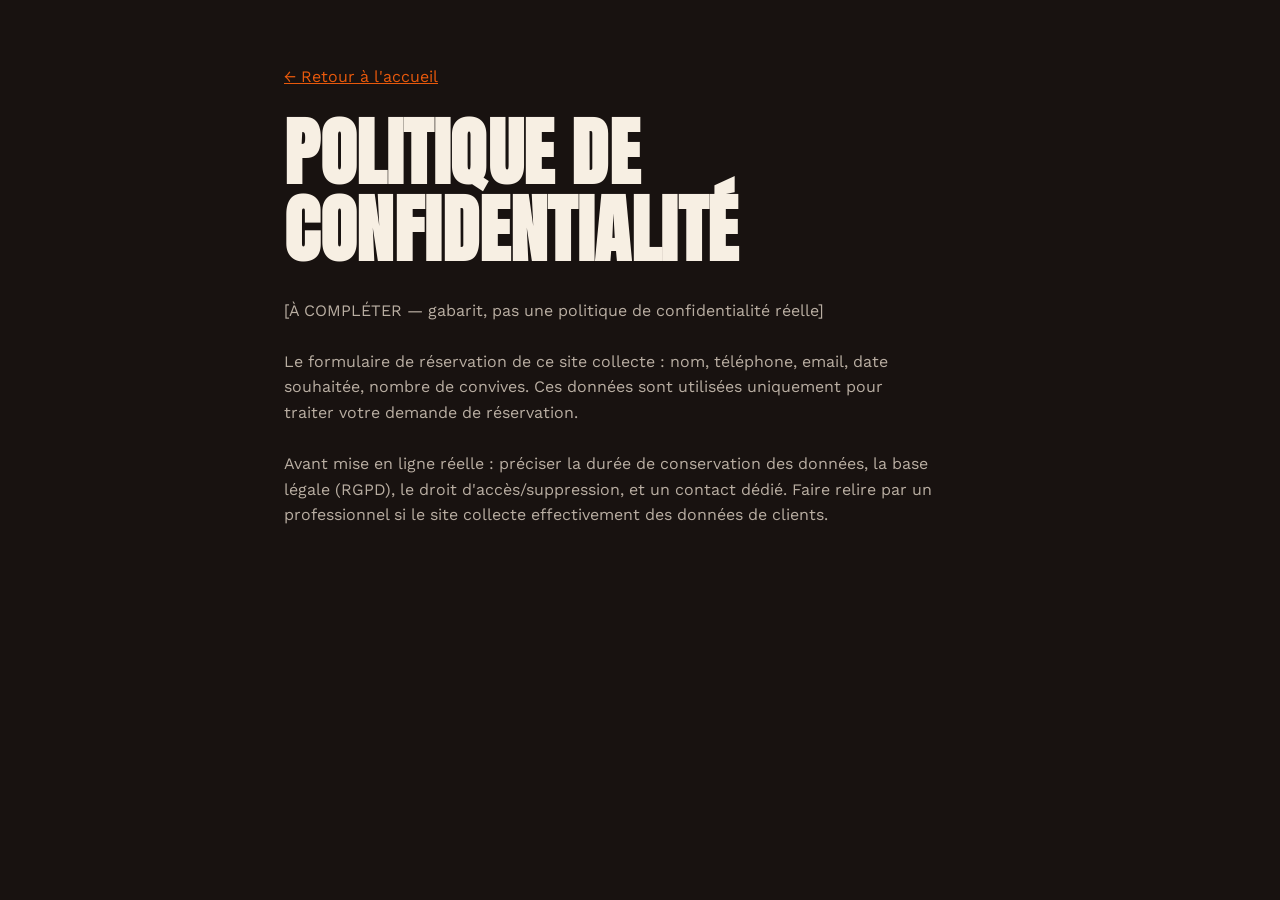
<file: confidentialite.html>
<!DOCTYPE html>
<html lang="fr">
<head>
<meta charset="UTF-8">
<meta name="viewport" content="width=device-width, initial-scale=1.0">
<title>Politique de confidentialité — BRAISE</title>
<link rel="icon" href="data:image/svg+xml,%3Csvg xmlns='http://www.w3.org/2000/svg' viewBox='0 0 100 100'%3E%3Ctext y='.9em' font-size='90'%3E%F0%9F%94%A5%3C/text%3E%3C/svg%3E">
<link rel="preconnect" href="https://fonts.googleapis.com">
<link rel="preconnect" href="https://fonts.gstatic.com" crossorigin>
<link href="https://fonts.googleapis.com/css2?family=Anton&family=Work+Sans:wght@400;500;600;700&display=swap" rel="stylesheet">
<link rel="stylesheet" href="css/style.css">
</head>
<body>
<div class="container" style="padding:64px 24px; max-width:760px">
  <a href="index.html" style="color:var(--ember); text-decoration:underline">← Retour à l'accueil</a>
  <h1 style="margin-top:24px">Politique de confidentialité</h1>
  <p style="color:var(--muted)">
    [À COMPLÉTER — gabarit, pas une politique de confidentialité réelle]<br><br>
    Le formulaire de réservation de ce site collecte : nom, téléphone, email, date souhaitée, nombre de convives.
    Ces données sont utilisées uniquement pour traiter votre demande de réservation.<br><br>
    Avant mise en ligne réelle : préciser la durée de conservation des données, la base légale (RGPD),
    le droit d'accès/suppression, et un contact dédié. Faire relire par un professionnel si le site collecte
    effectivement des données de clients.
  </p>
</div>
</body>
</html>
</file>
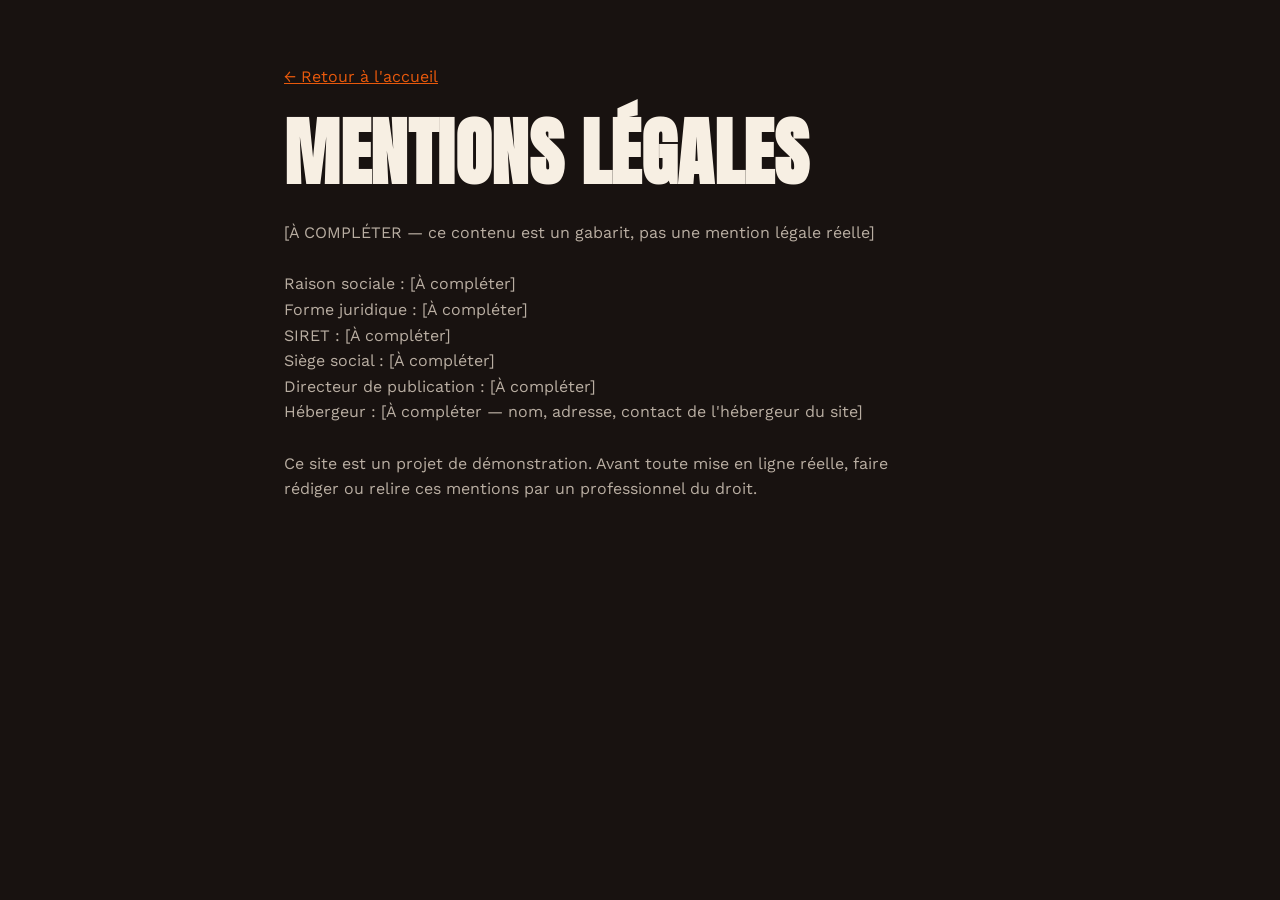
<file: mentions-legales.html>
<!DOCTYPE html>
<html lang="fr">
<head>
<meta charset="UTF-8">
<meta name="viewport" content="width=device-width, initial-scale=1.0">
<title>Mentions légales — BRAISE</title>
<link rel="icon" href="data:image/svg+xml,%3Csvg xmlns='http://www.w3.org/2000/svg' viewBox='0 0 100 100'%3E%3Ctext y='.9em' font-size='90'%3E%F0%9F%94%A5%3C/text%3E%3C/svg%3E">
<link rel="preconnect" href="https://fonts.googleapis.com">
<link rel="preconnect" href="https://fonts.gstatic.com" crossorigin>
<link href="https://fonts.googleapis.com/css2?family=Anton&family=Work+Sans:wght@400;500;600;700&display=swap" rel="stylesheet">
<link rel="stylesheet" href="css/style.css">
</head>
<body>
<div class="container" style="padding:64px 24px; max-width:760px">
  <a href="index.html" style="color:var(--ember); text-decoration:underline">← Retour à l'accueil</a>
  <h1 style="margin-top:24px">Mentions légales</h1>
  <p style="color:var(--muted)">
    [À COMPLÉTER — ce contenu est un gabarit, pas une mention légale réelle]<br><br>
    Raison sociale : [À compléter]<br>
    Forme juridique : [À compléter]<br>
    SIRET : [À compléter]<br>
    Siège social : [À compléter]<br>
    Directeur de publication : [À compléter]<br>
    Hébergeur : [À compléter — nom, adresse, contact de l'hébergeur du site]<br><br>
    Ce site est un projet de démonstration. Avant toute mise en ligne réelle, faire rédiger ou relire ces mentions par un professionnel du droit.
  </p>
</div>
</body>
</html>
</file>
<file: css/style.css>
/* ============================================================
   BRAISE — Smash burgers, feu de bois.
   Design tokens
   ============================================================ */
:root{
  --ink:#181210;
  --surface:#241C17;
  --surface-2:#2E2420;
  --cream:#F7EFE3;
  --muted:#B9AEA2;
  --line:rgba(247,239,227,.12);
  --ember:#E8590C;
  --ember-deep:#B8430A;

  --display:'Anton', system-ui, sans-serif;
  --body:'Work Sans', system-ui, sans-serif;

  --ease:cubic-bezier(.16,1,.3,1);
  --radius:14px;
  --sh-1:0 2px 8px rgba(0,0,0,.35);
  --sh-2:0 16px 40px -12px rgba(0,0,0,.55);

  --container:1180px;
}

*{box-sizing:border-box}
html{scroll-behavior:smooth}
@media (prefers-reduced-motion: reduce){
  html{scroll-behavior:auto}
}

body{
  margin:0;
  background:var(--ink);
  color:var(--cream);
  font-family:var(--body);
  font-size:16px;
  line-height:1.6;
  -webkit-font-smoothing:antialiased;
}

img{max-width:100%;display:block}
a{color:inherit;text-decoration:none}

h1,h2,h3{
  font-family:var(--display);
  text-transform:uppercase;
  letter-spacing:.5px;
  line-height:1.05;
  margin:0 0 .4em;
}
h1{font-size:clamp(2.4rem,6vw,4.6rem)}
h2{font-size:clamp(1.8rem,4vw,2.8rem)}
h3{font-size:1.3rem}
p{margin:0 0 1em; max-width:65ch}

.eyebrow{
  font-family:var(--body);
  font-weight:700;
  text-transform:uppercase;
  letter-spacing:2px;
  font-size:.8rem;
  color:var(--ember);
  margin:0 0 .8em;
}

.container{
  max-width:var(--container);
  margin:0 auto;
  padding:0 24px;
}

section{padding:96px 0}
@media (max-width:720px){ section{padding:64px 0} }

.section-head{max-width:640px;margin-bottom:48px}
.section-head.center{margin-left:auto;margin-right:auto;text-align:center}

/* ---------- Buttons ---------- */
.btn{
  display:inline-flex;
  align-items:center;
  gap:8px;
  border-radius:999px;
  padding:15px 30px;
  font-weight:700;
  font-size:.95rem;
  text-transform:uppercase;
  letter-spacing:.5px;
  border:2px solid transparent;
  cursor:pointer;
  transition:transform .2s var(--ease), box-shadow .2s var(--ease), background .2s var(--ease), color .2s var(--ease);
}
.btn:active{transform:scale(.96)}
.btn-ember{background:var(--ember);color:var(--ink);box-shadow:var(--sh-2)}
.btn-ember:hover{transform:translateY(-2px); background:#ff6b1a}
.btn-ghost{background:transparent;border-color:var(--line);color:var(--cream)}
.btn-ghost:hover{border-color:var(--ember);color:var(--ember)}
.btn:focus-visible{outline:3px solid var(--ember); outline-offset:3px}

/* ---------- Header ---------- */
.site-header{
  position:sticky; top:0; z-index:50;
  background:rgba(24,18,16,.88);
  backdrop-filter:blur(10px);
  border-bottom:1px solid var(--line);
}
.site-header .container{
  display:flex; align-items:center; justify-content:space-between;
  height:78px;
}
.logo{
  font-family:var(--display);
  font-size:1.5rem;
  letter-spacing:1px;
  display:flex; align-items:center; gap:10px;
}
.logo .flame{color:var(--ember)}

.main-nav{display:flex; align-items:center; gap:32px}
.main-nav a{
  font-weight:600; font-size:.95rem;
  padding:6px 2px; position:relative;
}
.main-nav a::after{
  content:''; position:absolute; left:0; right:0; bottom:-2px; height:2px;
  background:var(--ember); transform:scaleX(0); transform-origin:left;
  transition:transform .25s var(--ease);
}
.main-nav a:hover::after{transform:scaleX(1)}

.nav-toggle{display:none; background:none; border:none; color:var(--cream); font-size:1.6rem; cursor:pointer}

@media (max-width:900px){
  .main-nav{
    position:fixed; inset:78px 0 0 0; background:var(--ink);
    flex-direction:column; align-items:flex-start; gap:0;
    padding:24px; transform:translateX(100%); transition:transform .3s var(--ease);
    border-top:1px solid var(--line);
  }
  .main-nav.open{transform:translateX(0)}
  .main-nav a{width:100%; padding:16px 0; border-bottom:1px solid var(--line)}
  .nav-toggle{display:block}
}

/* ---------- Hero ---------- */
.hero{
  position:relative;
  min-height:92vh;
  display:flex; align-items:flex-end;
  background-size:cover; background-position:center;
  isolation:isolate;
}
.hero::before{
  content:''; position:absolute; inset:0;
  background:linear-gradient(180deg, rgba(24,18,16,.35) 0%, rgba(24,18,16,.55) 55%, rgba(24,18,16,.96) 100%);
  z-index:0;
}
.hero-content{position:relative; z-index:1; padding-bottom:72px; max-width:720px}
.hero .trust{
  display:flex; gap:10px; align-items:center; flex-wrap:wrap;
  color:var(--muted); font-size:.9rem; margin-top:24px;
}
.hero .cta-row{display:flex; gap:16px; flex-wrap:wrap; margin-top:8px}

/* ---------- Trust bar ---------- */
.trust-bar{
  background:var(--surface);
  border-top:1px solid var(--line);
  border-bottom:1px solid var(--line);
}
.trust-bar .container{
  display:flex; flex-wrap:wrap; gap:32px; justify-content:space-between;
  padding:28px 24px; font-family:var(--display); text-transform:uppercase;
  font-size:.9rem; letter-spacing:.5px; color:var(--muted);
}
.trust-bar strong{color:var(--cream)}

/* ---------- Menu ---------- */
.menu-grid{
  display:grid; grid-template-columns:repeat(3,1fr); gap:28px;
}
@media (max-width:900px){ .menu-grid{grid-template-columns:1fr 1fr} }
@media (max-width:600px){ .menu-grid{grid-template-columns:1fr} }

.menu-card{
  background:var(--surface);
  border:1px solid var(--line);
  border-radius:var(--radius);
  overflow:hidden;
  transition:transform .25s var(--ease), box-shadow .25s var(--ease), border-color .25s var(--ease);
}
.menu-card:hover{transform:translateY(-6px); box-shadow:var(--sh-2); border-color:rgba(232,89,12,.4)}
.menu-card .photo{aspect-ratio:4/3; overflow:hidden}
.menu-card .photo img{width:100%; height:100%; object-fit:cover}
.menu-card .body{padding:20px 22px 24px}
.menu-card .row{display:flex; justify-content:space-between; align-items:baseline; gap:12px}
.menu-card h3{margin-bottom:.3em}
.price{font-family:var(--display); color:var(--ember); font-size:1.2rem; white-space:nowrap}
.menu-card .desc{color:var(--muted); font-size:.92rem; margin-bottom:0}
.tag{
  display:inline-block; font-size:.7rem; font-weight:700; text-transform:uppercase;
  letter-spacing:.5px; color:var(--ember); border:1px solid var(--ember); border-radius:999px;
  padding:3px 10px; margin-bottom:10px;
}

.sides-list{
  margin-top:40px; display:grid; grid-template-columns:repeat(3,1fr); gap:16px;
}
@media (max-width:700px){ .sides-list{grid-template-columns:1fr} }
.side-item{
  display:flex; justify-content:space-between; gap:12px;
  padding:16px 20px; background:var(--surface); border:1px solid var(--line); border-radius:10px;
}
.side-item .price{font-size:1rem}

/* ---------- Story / fire section ---------- */
.story{
  display:grid; grid-template-columns:1fr 1fr; gap:56px; align-items:center;
}
@media (max-width:860px){ .story{grid-template-columns:1fr} }
.story img{border-radius:var(--radius); box-shadow:var(--sh-2)}
.story .content ul{padding-left:1.1em; color:var(--muted); margin:1.2em 0}
.story .content li{margin-bottom:.5em}

/* ---------- Ambiance banner ---------- */
.ambiance{
  height:60vh; min-height:380px;
  background-size:cover; background-position:center;
  position:relative; display:flex; align-items:center; justify-content:center; text-align:center;
}
.ambiance::before{content:'';position:absolute;inset:0;background:rgba(24,18,16,.55)}
.ambiance .content{position:relative; z-index:1; max-width:640px; padding:0 24px}

/* ---------- Infos pratiques ---------- */
.infos-grid{
  display:grid; grid-template-columns:1.1fr 1fr; gap:56px;
}
@media (max-width:860px){ .infos-grid{grid-template-columns:1fr} }
.info-card{
  background:var(--surface); border:1px solid var(--line); border-radius:var(--radius);
  padding:28px;
}
.info-card + .info-card{margin-top:20px}
.info-card h3{color:var(--ember); margin-bottom:.5em}
.info-card .hours{display:flex; justify-content:space-between; padding:6px 0; border-bottom:1px dashed var(--line); font-size:.92rem}
.info-card .hours:last-child{border-bottom:none}
.map-frame{
  border-radius:var(--radius); overflow:hidden; border:1px solid var(--line);
  min-height:320px; background:var(--surface-2);
  display:flex; align-items:center; justify-content:center; color:var(--muted); text-align:center; padding:24px;
}

/* ---------- Contact form ---------- */
.contact-grid{display:grid; grid-template-columns:1fr 1fr; gap:56px}
@media (max-width:860px){ .contact-grid{grid-template-columns:1fr} }
form.reserve{display:flex; flex-direction:column; gap:16px}
.field{display:flex; flex-direction:column; gap:6px}
.field label{font-size:.85rem; font-weight:600; color:var(--muted)}
.field input, .field select, .field textarea{
  background:var(--surface); border:1px solid var(--line); border-radius:8px;
  padding:12px 14px; color:var(--cream); font-family:var(--body); font-size:1rem;
}
.field input:focus, .field select:focus, .field textarea:focus{
  outline:none; border-color:var(--ember);
}
.field .error{color:#ff8a65; font-size:.8rem; min-height:1.1em}
.row-2{display:grid; grid-template-columns:1fr 1fr; gap:16px}
@media (max-width:500px){ .row-2{grid-template-columns:1fr} }
.form-note{font-size:.8rem; color:var(--muted); margin-top:4px}
.form-success{
  display:none; background:rgba(232,89,12,.12); border:1px solid var(--ember);
  border-radius:8px; padding:16px; margin-top:16px; font-weight:600;
}
.form-success.visible{display:block}

/* ---------- Final CTA ---------- */
.final-cta{
  background:linear-gradient(135deg, var(--ember-deep), var(--ember));
  color:var(--ink); text-align:center;
}
.final-cta h2{color:var(--ink)}
.final-cta .btn-ghost{border-color:rgba(24,18,16,.4); color:var(--ink)}
.final-cta .btn-ghost:hover{border-color:var(--ink); color:var(--ink); background:rgba(24,18,16,.08)}

/* ---------- Footer ---------- */
footer{background:var(--surface); border-top:1px solid var(--line); padding:56px 0 28px}
.footer-grid{display:grid; grid-template-columns:1.4fr 1fr 1fr; gap:40px; margin-bottom:40px}
@media (max-width:760px){ .footer-grid{grid-template-columns:1fr; gap:28px} }
footer h3{font-size:1rem; margin-bottom:.8em}
footer ul{list-style:none; margin:0; padding:0; display:flex; flex-direction:column; gap:10px; color:var(--muted); font-size:.92rem}
footer ul a:hover{color:var(--ember)}
.footer-bottom{
  border-top:1px solid var(--line); padding-top:20px; margin-top:20px;
  display:flex; flex-wrap:wrap; gap:12px; justify-content:space-between;
  font-size:.8rem; color:var(--muted);
}
.footer-bottom a{text-decoration:underline}
.credits{font-size:.72rem; color:var(--muted); opacity:.7; margin-top:8px}

/* ---------- Reveal on scroll ---------- */
.reveal{opacity:0; transform:translateY(24px); transition:opacity .6s var(--ease), transform .6s var(--ease)}
.reveal.in{opacity:1; transform:none}
@media (prefers-reduced-motion: reduce){
  .reveal{opacity:1; transform:none; transition:none}
}

/* ---------- 404 page reuse ---------- */
.error-page{
  min-height:100vh; display:flex; align-items:center; justify-content:center; text-align:center;
  padding:24px;
}
.error-page .code{font-family:var(--display); font-size:6rem; color:var(--ember); margin:0}
</file>
